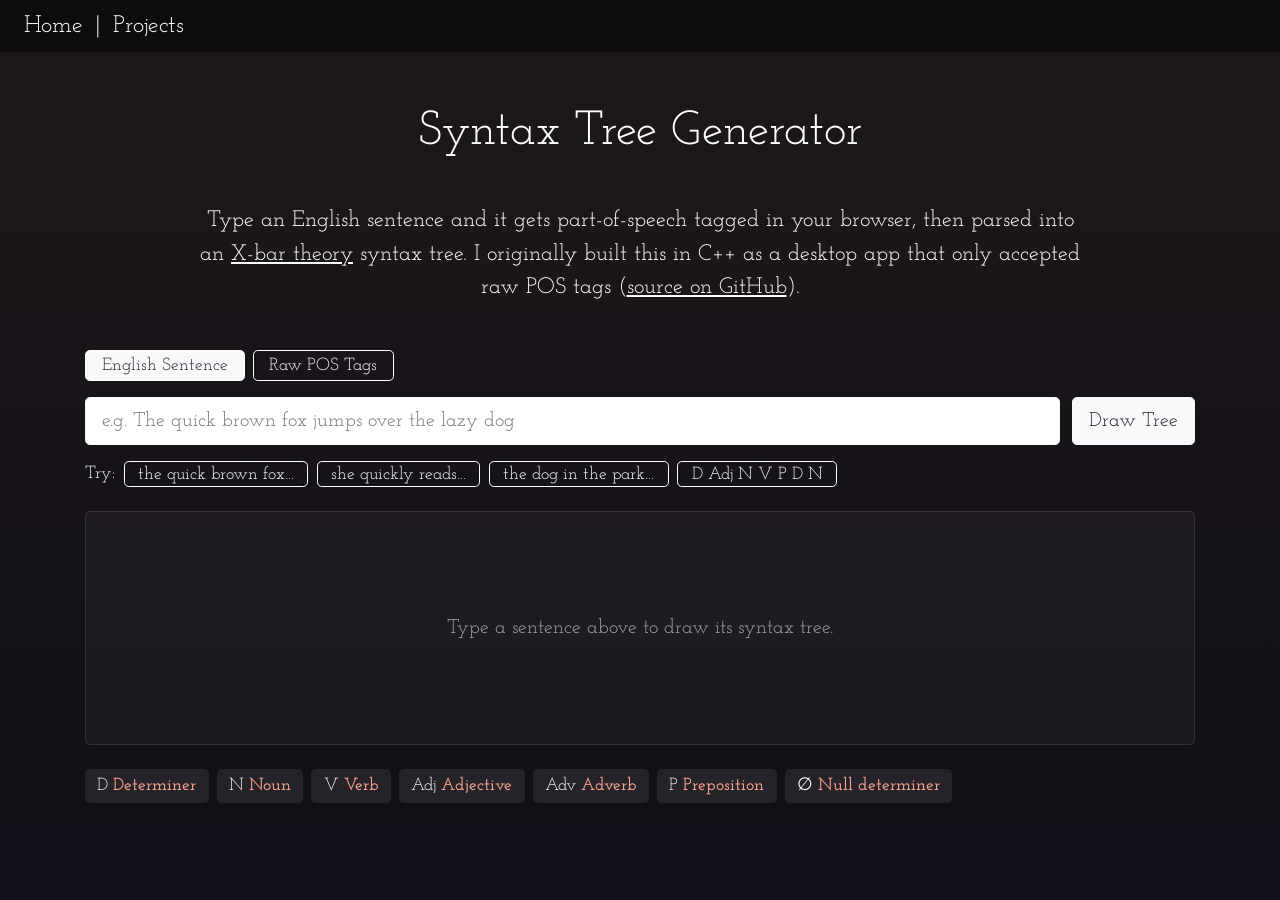
<file: projects/syntax-trees/index.html>
<!DOCTYPE html>
<html lang="en">
	<head>
		<meta charset="utf-8">
		<meta name="viewport" content="width=device-width, initial-scale=1">
		<title>X-Bar Syntax Tree Generator | Satvik Sethia</title>
		<meta name="description" content="Builds X-bar theory syntax trees from full English sentences, with in-browser part-of-speech tagging. Originally a C++ desktop application.">
		<link rel="canonical" href="https://ssethia2.github.io/projects/syntax-trees/">
		<link rel="icon" href="../../favicon/ss.ico" type="image/x-icon">
		<link rel="preconnect" href="https://fonts.googleapis.com">
		<link rel="preconnect" href="https://fonts.gstatic.com" crossorigin>
		<link rel="stylesheet" href="https://fonts.googleapis.com/css2?family=Josefin+Slab:wght@400;600&display=swap">
		<link rel="stylesheet" href="../../css/style.css">
		<link rel="stylesheet" href="style.css">
	</head>
	<body>
		<nav class="navbar">
			<a class="navbar-text" href="../../">Home</a>
			<span class="navbar-text">|</span>
			<a class="navbar-text" href="../../#projects">Projects</a>
		</nav>

		<main class="container tree-page">
			<h1 class="section-title">Syntax Tree Generator</h1>
			<p class="tree-intro">
				Type an English sentence and it gets part-of-speech tagged in your browser, then parsed
				into an <a href="https://en.wikipedia.org/wiki/X-bar_theory" target="_blank" rel="noopener">X-bar theory</a>
				syntax tree. I originally built this in C++ as a desktop app that only accepted raw POS tags
				(<a href="https://github.com/ssethia2/SyntaxTrees" target="_blank" rel="noopener">source on GitHub</a>).
			</p>

			<div class="tree-controls">
				<div class="mode-toggle">
					<button class="mode-btn active" data-mode="sentence">English Sentence</button>
					<button class="mode-btn" data-mode="tags">Raw POS Tags</button>
				</div>
				<div class="tree-input-row">
					<input type="text" id="sentence-input" class="tree-input"
						placeholder="e.g. The quick brown fox jumps over the lazy dog" autocomplete="off"
						aria-label="Sentence">
					<button id="draw-btn" class="btn">Draw Tree</button>
				</div>
				<div class="tree-examples">
					<span>Try:</span>
					<button class="example-btn" data-mode="sentence" data-text="The quick brown fox jumps over the lazy dog">the quick brown fox…</button>
					<button class="example-btn" data-mode="sentence" data-text="She quickly reads the new book">she quickly reads…</button>
					<button class="example-btn" data-mode="sentence" data-text="The dog in the park barks">the dog in the park…</button>
					<button class="example-btn" data-mode="tags" data-text="D Adj N V P D N">D Adj N V P D N</button>
				</div>
			</div>

			<div id="token-chips" class="token-chips"></div>

			<div class="tree-output">
				<div id="tree-container" class="tree-container"></div>
			</div>

			<div class="tree-legend">
				<span class="token-chip">D <span class="token-tag">Determiner</span></span>
				<span class="token-chip">N <span class="token-tag">Noun</span></span>
				<span class="token-chip">V <span class="token-tag">Verb</span></span>
				<span class="token-chip">Adj <span class="token-tag">Adjective</span></span>
				<span class="token-chip">Adv <span class="token-tag">Adverb</span></span>
				<span class="token-chip">P <span class="token-tag">Preposition</span></span>
				<span class="token-chip">∅ <span class="token-tag">Null determiner</span></span>
			</div>
		</main>

		<script src="app.js" type="module"></script>
	</body>
</html>
</file>
<file: css/style.css>
/* Shared styles: dark night-sky background continuing from the title image,
   Josefin Slab, translucent fixed navbar. */

*, *::before, *::after {
	box-sizing: border-box;
}

body {
	margin: 0;
	background: #110f17 linear-gradient(#1d181a, #110f17) no-repeat;
	color: white;
	font-family: "Josefin Slab", Georgia, serif;
	font-size: 16px;
	line-height: 1.5;
}

img {
	max-width: 100%;
	height: auto;
}

a {
	color: inherit;
}

.text {
	animation: fade-in 4s ease-in-out;
}

@keyframes fade-in {
	from { opacity: 0; }
	to { opacity: 1; }
}

@media (prefers-reduced-motion: reduce) {
	.text {
		animation: none;
	}
}

.container {
	width: 100%;
	max-width: 1140px;
	margin: 0 auto;
	padding: 0 15px;
}

/* Navbar */

.navbar {
	position: fixed;
	top: 0;
	left: 0;
	right: 0;
	z-index: 10;
	display: flex;
	flex-wrap: wrap;
	align-items: center;
	background-color: rgba(0, 0, 0, 0.5);
	font-size: 1.5em;
	padding: 0 0 0 0.5em;
}

.navbar-text {
	padding: 0.5rem 0 0.5rem 0.5em;
	color: white;
	text-decoration: none;
}

a.navbar-text:hover {
	opacity: 0.8;
}

/* Title image: fills the first screen */

.title_bg {
	position: relative;
	height: 100vh;
	height: 100svh;
	min-height: 20em;
	text-align: center;
}

.title_image {
	display: block;
	width: 100%;
	height: 100%;
	object-fit: cover;
	object-position: 55% 50%;
}

.centered {
	position: absolute;
	top: 50%;
	left: 50%;
	transform: translate(-50%, -50%);
}

.title {
	margin: 0;
	font-size: 4em;
	font-weight: normal;
	white-space: nowrap;
}

/* About */

.dp_row {
	display: flex;
	justify-content: center;
	padding-top: 3.5em;
}

.dp_image {
	width: 14em;
	height: 14em;
	border-radius: 50%;
	object-fit: cover;
	box-shadow: 0 1em 2em rgba(0, 0, 0, 0.3);
}

.r_bio {
	margin: 1.5em;
	padding-bottom: 2em;
	font-size: 2em;
	text-align: center;
}

/* Travel map */

.travel {
	padding-bottom: 3em;
}

.travel-map svg {
	display: block;
	width: 100%;
	height: auto;
}

.region {
	fill: rgba(255, 255, 255, 0.1);
	stroke: #15121b;
	stroke-width: 0.5;
}

.region:hover {
	fill: rgba(255, 255, 255, 0.2);
}

.region.visited {
	fill: rgba(244, 161, 143, 0.45);
}

.region.visited:hover {
	fill: rgba(244, 161, 143, 0.65);
}

.pin {
	fill: white;
	stroke: #15121b;
	stroke-width: 1.2;
	transform-box: fill-box;
	transform-origin: center;
	transition: transform 0.15s ease-out;
}

.pin-home {
	stroke: #f4a18f;
	stroke-width: 2.5;
}

.pin-hit {
	fill: transparent;
}

.pin-group:hover .pin {
	fill: #f4a18f;
	stroke: white;
	transform: scale(1.8);
}

.travel-map {
	position: relative;
}

.map-tip {
	position: absolute;
	z-index: 1;
	transform: translate(-50%, calc(-100% - 14px));
	padding: 0.35em 0.8em;
	border: 1px solid rgba(255, 255, 255, 0.15);
	border-radius: 0.3rem;
	background-color: rgba(17, 15, 23, 0.95);
	box-shadow: 0 0.5em 1em rgba(0, 0, 0, 0.4);
	font-size: 1.1em;
	line-height: 1.3;
	text-align: center;
	width: max-content;
	max-width: min(18em, 90vw);
	pointer-events: none;
}

.map-tip strong {
	display: block;
	font-weight: 600;
	color: #f4a18f;
}

/* Projects */

.projects {
	padding-top: 1em;
	padding-bottom: 3em;
}

.section-title {
	margin: 0 0 0.75em;
	font-size: 3em;
	font-weight: normal;
	text-align: center;
}

.project {
	max-width: 52em;
	margin: 0 auto 1.5em;
	padding: 1.5em 2em;
	border: 1px solid rgba(255, 255, 255, 0.1);
	border-radius: 0.3rem;
	background-color: rgba(255, 255, 255, 0.04);
	text-align: center;
}

.project-title {
	margin: 0 0 0.25em;
	font-size: 2em;
	font-weight: normal;
	color: #f4a18f;
}

.project-title a {
	text-decoration: none;
}

.project-desc {
	margin: 0 0 1.25em;
	font-size: 1.4em;
}

.project-links {
	display: flex;
	flex-wrap: wrap;
	justify-content: center;
	align-items: center;
	gap: 1em;
	font-size: 1.25rem;
}

/* Buttons */

.btn {
	display: inline-block;
	padding: 0.5rem 1rem;
	border: 1px solid #f8f9fa;
	border-radius: 0.3rem;
	background-color: #f8f9fa;
	color: #212529;
	font-family: inherit;
	font-size: 1.25rem;
	line-height: 1.5;
	text-decoration: none;
	cursor: pointer;
	transition: background-color 0.15s ease-in-out, border-color 0.15s ease-in-out;
}

.btn:hover {
	background-color: #e2e6ea;
	border-color: #dae0e5;
}

.btn-outline {
	background-color: transparent;
	border-color: white;
	color: white;
}

.btn-outline:hover {
	background-color: rgba(255, 255, 255, 0.15);
	border-color: white;
}

/* Links */

.resume {
	text-align: center;
	padding-bottom: 1em;
}

.resume .btn {
	margin-bottom: 1.5em;
}

.socials {
	display: flex;
	justify-content: center;
	align-items: flex-start;
}

.socicon {
	height: 2em;
	width: 2.5em;
	margin-bottom: 2em;
	padding-left: 1em;
	filter: brightness(0) invert(1);
}

.socials a:hover .socicon {
	opacity: 0.8;
}

/* Small screens */

@media (max-width: 576px) {
	.navbar {
		font-size: 1.15em;
	}
	.title {
		font-size: 2.75em;
	}
	.r_bio {
		margin: 1em 0;
		font-size: 1.35em;
	}
	.section-title {
		font-size: 2.25em;
	}
	.project {
		padding: 1.25em;
	}
	.project-title {
		font-size: 1.6em;
	}
	.project-desc {
		font-size: 1.15em;
	}
}
</file>
<file: projects/syntax-trees/style.css>
/* Page-specific styles for the Syntax Tree Generator.
   Builds on ../../css/style.css */

.tree-page {
	padding-top: 6em;
	padding-bottom: 4em;
}

.tree-intro {
	max-width: 40em;
	margin: 0 auto 2em;
	font-size: 1.4em;
	text-align: center;
}

/* Input controls */

.tree-controls {
	display: flex;
	flex-direction: column;
	gap: 1em;
	margin-bottom: 1.5em;
}

.mode-toggle {
	display: flex;
	flex-wrap: wrap;
	gap: 0.5em;
}

.mode-btn,
.example-btn {
	padding: 0.35em 0.9em;
	border: 1px solid white;
	border-radius: 0.3rem;
	background-color: transparent;
	color: white;
	font-family: inherit;
	font-size: 1.1em;
	cursor: pointer;
}

.mode-btn:hover,
.example-btn:hover {
	background-color: rgba(255, 255, 255, 0.15);
}

.mode-btn.active {
	background-color: #f8f9fa;
	color: #212529;
}

.tree-input-row {
	display: flex;
	flex-wrap: wrap;
	gap: 0.75em;
}

.tree-input {
	flex: 1;
	min-width: 0;
	flex-basis: 15em;
	padding: 0.5rem 1rem;
	border: 1px solid #f8f9fa;
	border-radius: 0.3rem;
	background-color: white;
	color: #212529;
	font-family: inherit;
	font-size: 1.25rem;
	line-height: 1.5;
}

.tree-examples {
	display: flex;
	flex-wrap: wrap;
	align-items: center;
	gap: 0.5em;
	font-size: 1.1em;
}

.example-btn {
	font-size: 1em;
	padding: 0.2em 0.75em;
}

/* Tagged token chips */

.token-chips,
.tree-legend {
	display: flex;
	flex-wrap: wrap;
	gap: 0.5em;
}

.token-chips {
	margin-bottom: 1.5em;
}

.token-chips:empty {
	display: none;
}

.token-chip {
	padding: 0.2em 0.7em;
	border-radius: 0.3rem;
	background-color: rgba(255, 255, 255, 0.08);
	font-size: 1.1em;
}

.token-tag {
	font-weight: 600;
	color: #f4a18f;
}

/* Tree drawing */

.tree-output {
	margin-bottom: 1.5em;
	padding: 1em;
	border: 1px solid rgba(255, 255, 255, 0.1);
	border-radius: 0.3rem;
	background-color: rgba(255, 255, 255, 0.04);
	overflow-x: auto;
}

.tree-container {
	min-height: 200px;
	display: flex;
	justify-content: safe center;
	align-items: center;
}

.tree-message {
	width: 100%;
	padding: 2em;
	color: rgba(255, 255, 255, 0.6);
	font-size: 1.25em;
	text-align: center;
}

.tree-edge {
	stroke: rgba(255, 255, 255, 0.35);
	stroke-width: 1.2;
}

.tree-edge-word {
	stroke-dasharray: 3 3;
}

.tree-label {
	font-family: "Josefin Slab", Georgia, serif;
	font-size: 17px;
	fill: white;
}

.tree-label-phrase {
	font-weight: 600;
	fill: #f4a18f;
}

.tree-label-bar {
	fill: rgba(255, 255, 255, 0.6);
}

.tree-label-head {
	font-weight: 600;
}

.tree-word {
	font-style: italic;
	fill: #b8acd9;
}
</file>
